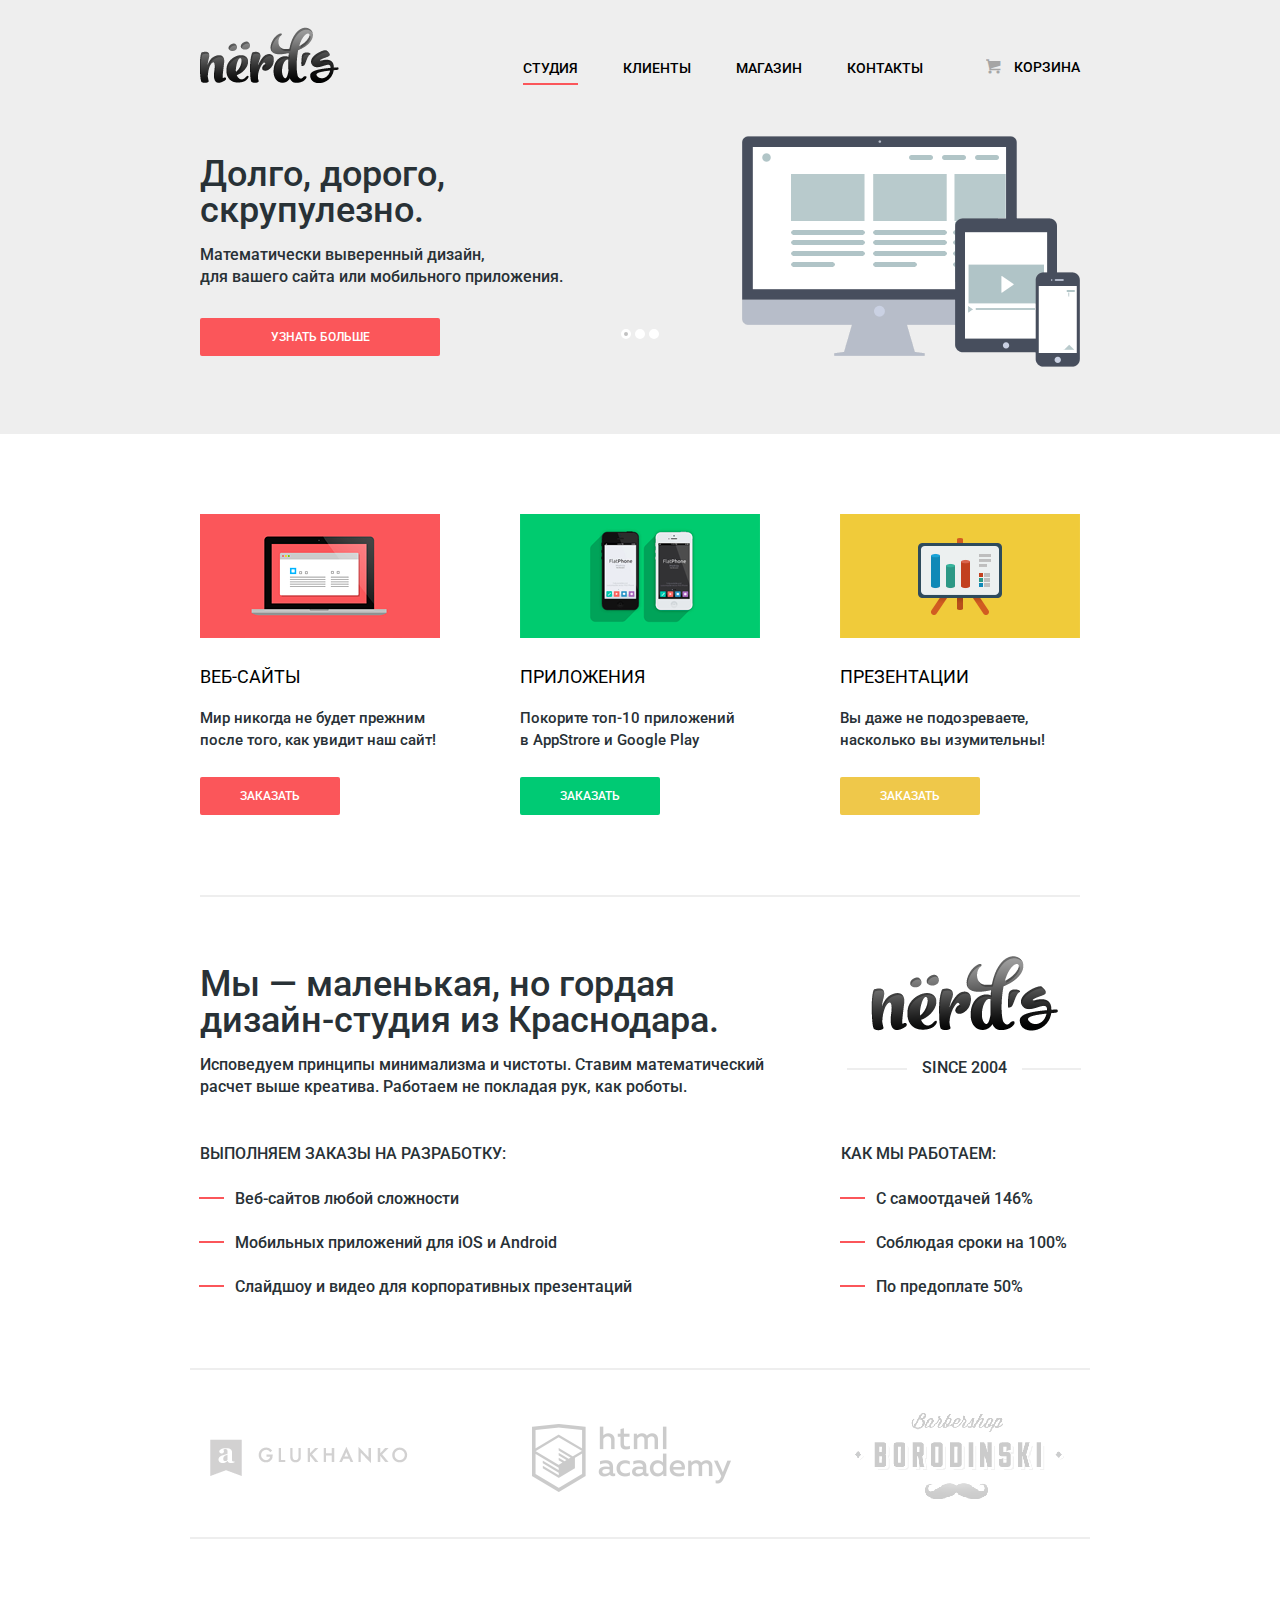
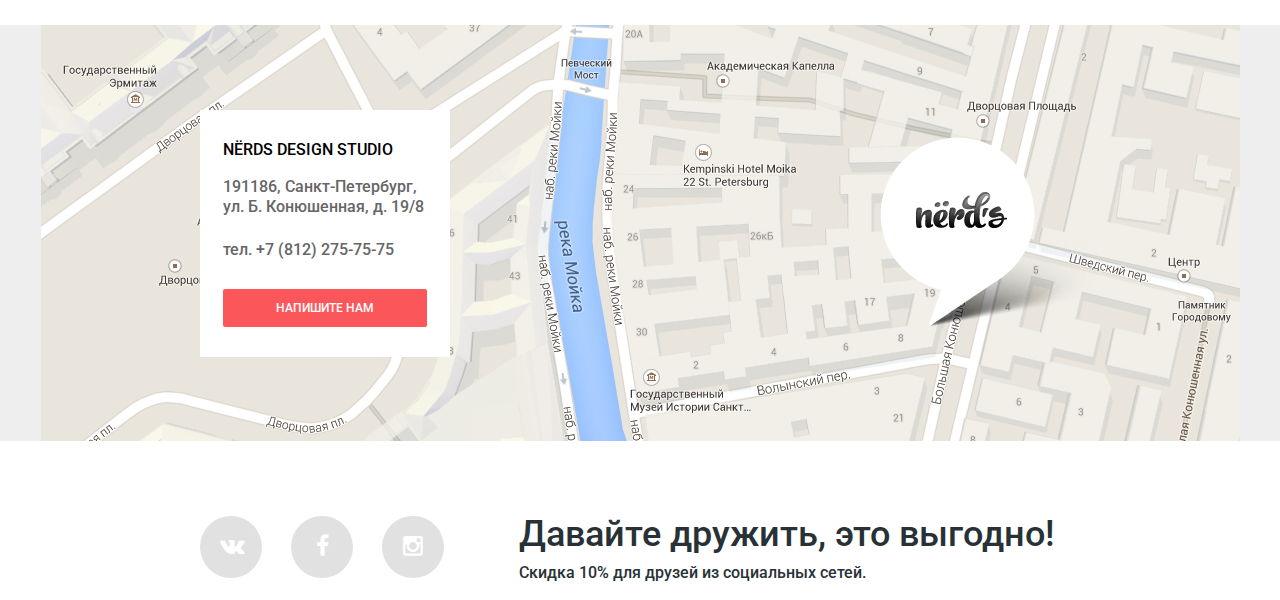
<file: index.html>
<!DOCTYPE html>
<html lang="ru">
	<head>
  	<meta charset="utf-8">
  	<title>HTML Academy: Нёрдс</title>
  	<link rel='stylesheet' href='https://fonts.googleapis.com/css?family=Roboto:500,700,300&amp;subset=latin,cyrillic' type='text/css'>
  	<link rel="stylesheet" href="css/normalize.css">
  	<link rel="stylesheet" href="css/style.min.css">
	</head>
  
	<body>
    
	<header class="main-header">	  
		
		<div class="container clearfix">	
			
			<div class="logo">
	  	 	<img src="img/nerds-logo.png" width="139" height="56" alt="Дизайн-студия Nёrds">
			</div>
 		  
			<nav class="main-menu">
		  	<ul>
		  		<li class="active-page"> <span>Студия</span> </li> 
		  		<li> <a href="#">Клиенты</a> </li> 
		  		<li> <a href="catalog.html">Магазин</a> </li> 
		  		<li> <a href="#">Контакты</a> </li>
		  	</ul> 
			</nav>

			<div class="user-block">
		  	<a href="#" class="cart icon-basket">Корзина</a>
			</div>

		</div>
		
	</header>

	<div class="slider">	

		<div class="container clearfix">			

	  	<input type="radio" id="btn-1" name="toggle" checked>
	  	<input type="radio" id="btn-2" name="toggle">
	  	<input type="radio" id="btn-3" name="toggle">
	  	
	  	<div class="slider-control">
	  		<label for="btn-1"></label>
	  		<label for="btn-2"></label>
	  		<label for="btn-3"></label>	  			
	  	</div>

	  	<div class="slides"> 

		  	<div class="slide gadgets clearfix">
		  	  
		    	<div class="slide-description">
		      	<b>Долго, дорого, <br>
		      	скрупулезно.</b>
		      	<p>Математически выверенный дизайн, <br>
		      	для вашего сайта или мобильного приложения.</p>
		      	<a href="#" class="btn-more-info">Узнать больше</a>
		    	</div>  	
			  
			 		<div class="slide-gadgets">
			   		<img src="img/gadgets.png" width="338" height="231" alt="Гаджеты"> 
			 		</div>

		  	</div>

		  	<div class="slide calculator clearfix">
		  		
			 		<div class="slide-description">
		      	<b>Любите ли вы математику, как любим ее мы?</b>
		      	<p>Нашим дизайнерам мы уделяем нейроны, ответственные за креатив, чтобы дать им возможность все просчитать.</p>
		      	<a href="#" class="btn-more-info">Узнать больше</a>
		    	</div>  

			 		<div class="slide-calculator">
			   		<img src="img/calculator.png" width="230" height="249" alt="Гаджеты"> 
			 		</div>

		  	</div>

		  	<div class="slide robot clearfix">
		  		
			 		<div class="slide-description">
		  			<b>Только наркотики, <br>
		  			только хардкор!</b>
		  			<p>Все дизайнерские решения в нашей компании принимаются только под воздействием качественных галлюциногенов.</p>
		  			<a href="#" class="btn-more-info">Узнать больше</a>
		    	</div>  

					<div class="slide-robot">
						<img src="img/robot.png" width="333" height="231" alt="Гаджеты"> 
			 		</div>

	  		</div>

  		</div> 

  	</div>			  	

  </div>

	<main> 	  

	  <div class="offers">			

	  	<div class="container clearfix">
		
				<article class="offers-site">
			  	<div class="desktop">
			    	<img src="img/desktop.png" width="240" height="124" alt="Веб-сайты">	
			  	</div>

			  	<h2>Веб-сайты</h2>
			  	<p>Мир никогда не будет прежним после того, как увидит наш сайт!</p>
			  	<a href="#" class="btn order-site">Заказать</a>
				</article>

				<article class="offers-apps">
			  	<div>
			    	<img src="img/apps.png" width="240" height="124" alt="Приложения">
			  	</div>

			  	<h2>Приложения</h2>
			  	<p>Покорите топ-10 приложений <br>
			  	в AppStrore и Google Play</p>
			  	<a href="#" class="btn order-apps">Заказать</a>
				</article>

				<article class="offers-presentations">
			  	<div>
			    	<img src="img/presentation.png" width="240" height="124" alt="Презентации">
			  	</div>

			  	<h2>Презентации</h2>
			  	<p>Вы даже не подозреваете,  насколько вы изумительны!</p>
			  	<a href="#" class="btn order-presentation">Заказать</a>
				</article>

			</div>

	  </div>
	  
		<div class="about-company">			

	  	<div class="container">
				
				<div class="row clearfix">

			    <div class="company-info">
			      <b>Мы — маленькая, но гордая дизайн-студия из Краснодара.</b>
			      <p>Исповедуем принципы минимализма и чистоты. Ставим математический расчет выше креатива. Работаем не покладая рук, как роботы.</p>
			    </div>

			    <div class="company-logo">
			      <img src="img/nerds-logo-min.png" width="187" height="75" alt="Логотип дизайн-студии Nёrds">	
			      <p>Since 2004</p>
			    </div>

				</div>

				<div class="row clearfix">

			    <div class="company-offers">
			      <h3>Выполняем заказы на разработку:</h3>
			      <ul>
			      	<li>Веб-сайтов любой сложности</li>
			      	<li>Мобильных приложений для iOS и Android</li>
			      	<li>Слайдшоу и видео для корпоративных презентаций</li>
			      </ul>	
			    </div>

			    <div class="company-benefits">
			      <h3>Как мы работаем:</h3>
			      <ul>
			      	<li>С самоотдачей 146%</li>
			      	<li>Соблюдая сроки на 100%</li>
			      	<li>По предоплате 50%</li>      	
			      </ul>	
			    </div>

				</div>

			</div>

		</div>
 	  
 	  <div class="partners-logo">

 	  	<div class="container clearfix">

				<a class="glukhanko-logo" href="#">
					<img src="img/glukhanko.png" width="198" height="37" alt="Glukhanko-logo">
				</a>
				<a class="academy-logo" href="">
					<img src="img/html-academy.png" width="199" height="68" alt="HTML Academy-logo">
				</a>
				<a class="barbershop-logo" href="">
					<img src="img/barbershop.png" width="209" height="90" alt="Barbershop Borodinski">
				</a>

 	  	</div>
 	   
 	  </div>
	
	  <div class="company-location">

	  	<iframe src="https://www.google.com/maps/embed?pb=!1m18!1m12!1m3!1d999.3209300870157!2d30.32206942384379!3d59.93808476135751!2m3!1f0!2f0!3f0!3m2!1i1024!2i768!4f13.1!3m3!1m2!1s0x4696310fca5ba729%3A0xea9c53d4493c879f!2z0JHQvtC70YzRiNCw0Y8g0JrQvtC90Y7RiNC10L3QvdCw0Y8g0YPQuy4sIDE5LCDQodCw0L3QutGCLdCf0LXRgtC10YDQsdGD0YDQsywgMTkxMTg2!5e0!3m2!1sru!2sru!4v1462987930408" width="1199" height="416" frameborder="0" style="border:0" allowfullscreen></iframe>
	  	
			<div class="container">

				<div class="address">
		  		<p class="address-header">NЁRDS DESIGN STUDIO</p>
		  		<p>191186, Санкт-Петербург, <br>
		  		ул. Б. Конюшенная, д. 19/8</p>
		  		<p class="phone-number">тел. +7 (812) 275-75-75</p>

					<div class="btn-mail">
		  			<a class="btn-mail-to" href="form.html">Напишите нам</a>
					</div>
				</div>				

      </div>

	  </div>

 	</main>

 	<footer class="main-footer">
	  
	  <div class="container clearfix">
	  	
	  	<div class="social">
	  		<a class="social-btn icon-vk" href="#">ВКонтакте</a>
				<a class="social-btn icon-facebook" href="#">Facebook</a>
				<a class="social-btn icon-instagramm" href="#">Instagram</a>
	  	</div>  
	  
	  	<div class="discount-for-friends">
	  		<b>Давайте дружить, это выгодно!</b>
	  		<p>Скидка 10% для друзей из социальных сетей.</p>
	  	</div>
	  
	  </div>

 	</footer>

 	<div class="modal-content">
		<form class="mail-to-form" action="https://echo.htmlacademy.ru" method="post">
			<div class="about-user clearfix">
				<div class="username-field">
					<label for="username">Ваше имя:</label>
					<input type="text" id="username" name="username" value="Представьтесь, пожалуйста" required>
				</div>			

				<div class="mail-to-field">
					<label for="mail-to">Ваш e-mail:</label>
					<input type="text" id="mail-to" name="mail-to" value="Для отправки ответа" required>
				</div>
			</div>
			
				<label for="answer-field">Текст письма:</label>
				<textarea name="answer" id="answer-field" required>В свободной форме</textarea>			

			<a class="sent-btn" href="#">Отправить</a>

			<button class="modal-content-close" type="button">Закрыть</button>	
		</form>			
	</div>

	<script type="text/javascript" src="js/script.js"></script>
	 
 	</body>
  
</html>
</file>
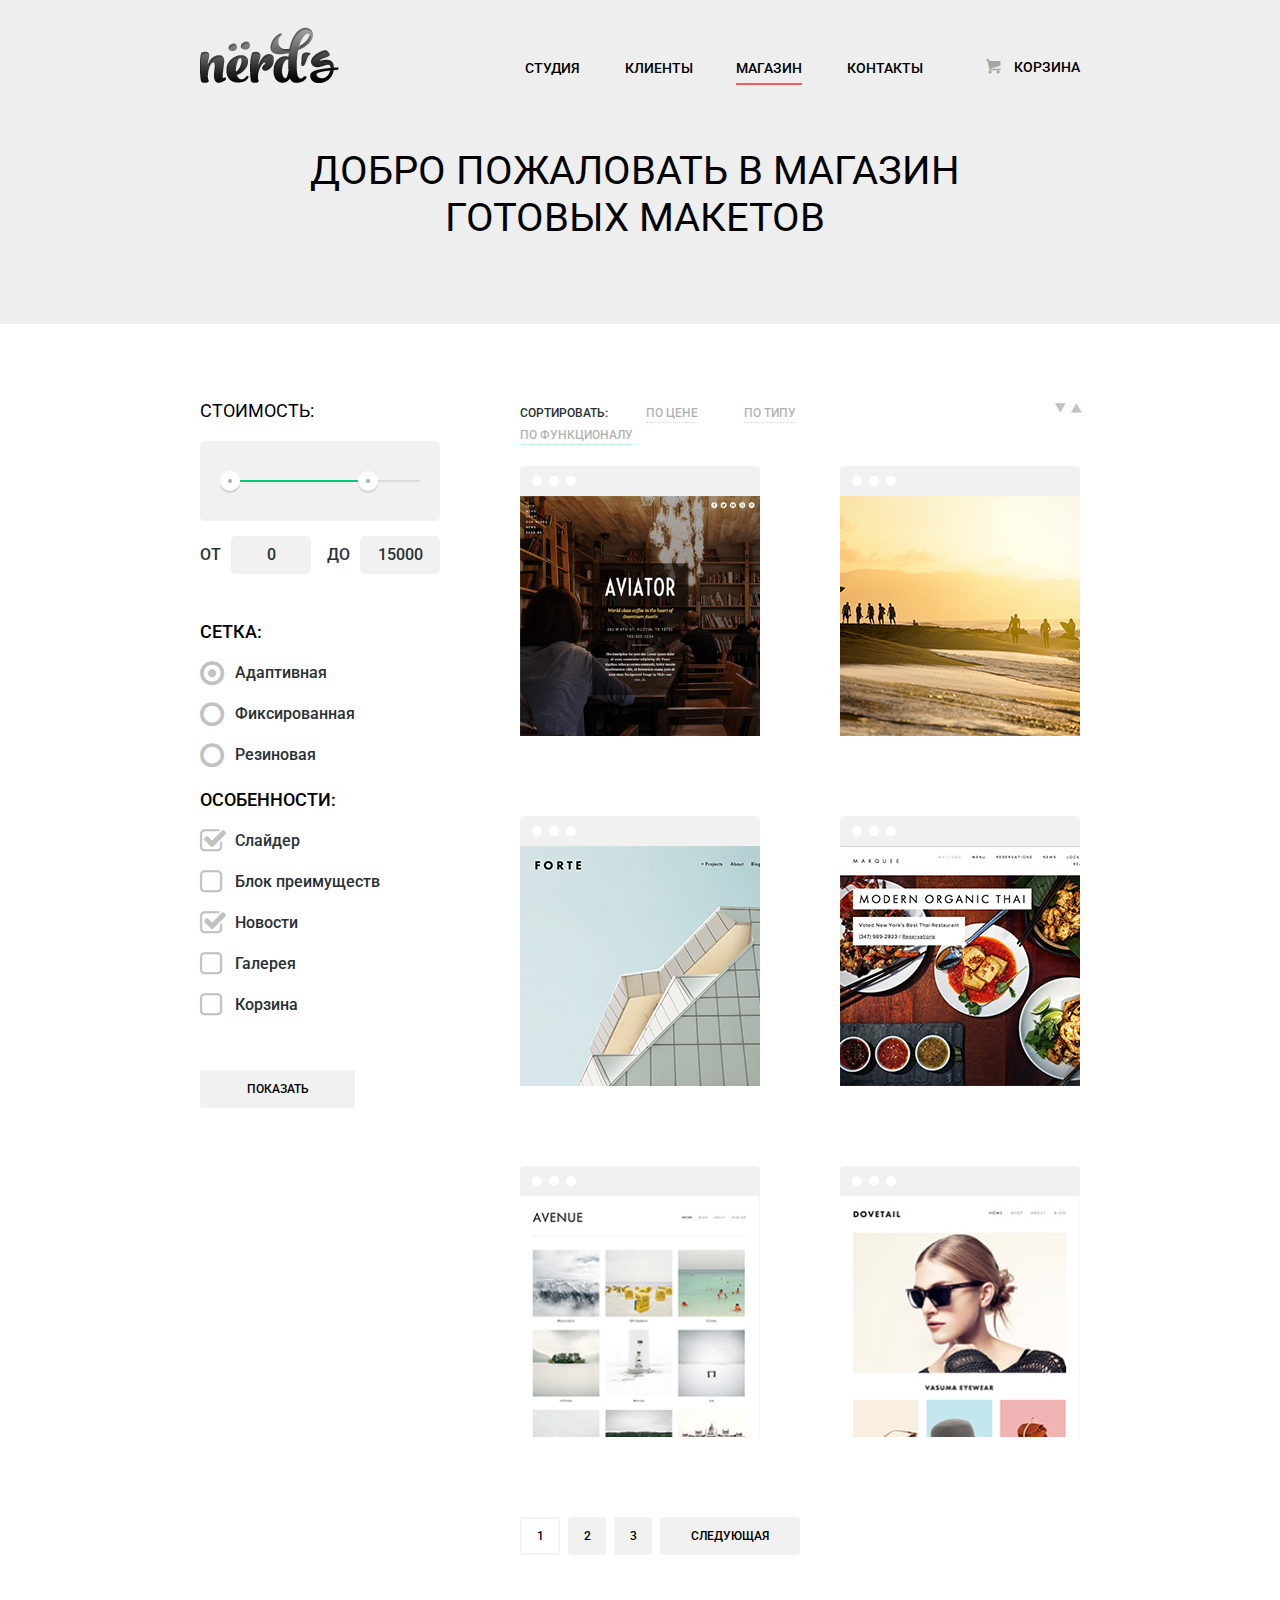
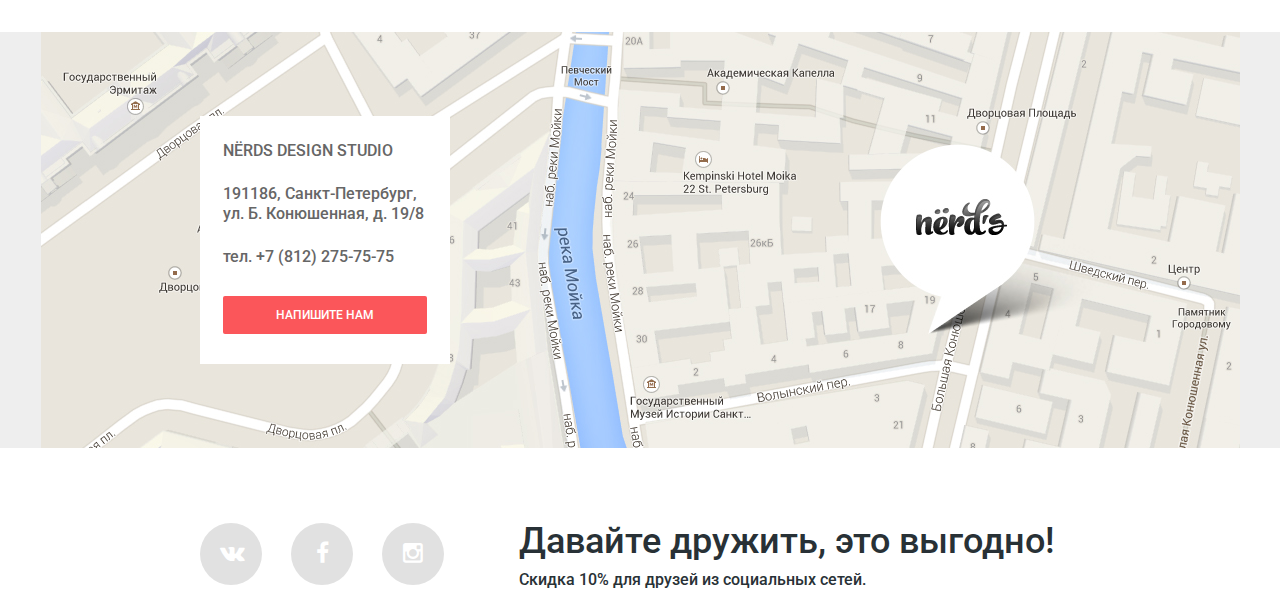
<file: catalog.html>
<!DOCTYPE html>
<html lang="ru">
	<head>
		<meta charset="UTF-8">
	 	<title>HTML Academy: Нёрдс-Каталог</title>
	 	<link rel='stylesheet' href='https://fonts.googleapis.com/css?family=Roboto:500,700&amp;subset=latin,cyrillic'  type='text/css'>
	 	<link rel="stylesheet" href="css/normalize.css">
	 	<link rel="stylesheet" href="css/style.min.css" >
	</head>

	<body>

	<header class="main-header">
	  
	  <div class="container clearfix">
		
			<div class="logo">
			  <a href="index.html"> <img src="img/nerds-logo.png" width="139" height="56" alt="Дизайн-студия Nёrds"> </a>
			</div>
	 		  
			<nav class="main-menu">
			  <ul>
			  	<li> <a href="index.html">Студия</a> </li> 
			  	<li> <a href="#">Клиенты</a> </li> 
			  	<li class="active-page"> <span>Магазин</span> </li> 
			  	<li> <a href="#">Контакты</a> </li>
			  </ul> 
			</nav>

			<div class="user-block">
		  	<a href="#" class="cart"><span class="icon-basket"></span>Корзина</a>
			</div>			

	  </div>

		<div class="container clearfix">

	  	<div class="welcom-text">							
				<h1>Добро пожаловать в магазин готовых макетов</h1>				  	
  		</div>

		</div>

	</header>

	<main>		
	
		<div class="content-catalog">
			
			<div class="container clearfix">				
				
				<aside class="general-filters">		  	
		  		
		  		<form action="form.php" method="GET">				
						<div class="price-filter"> 
					  
					  	<h2>Стоимость:</h2>
					  
					  	<div class="range-block">
					    	<div class="scale">
					    		<div class="bar"> </div> 
					    	</div>
								<div class="toggle min-toggle"> </div>
								<div class="toggle max-toggle"> </div>
					  	</div>

							<div class="price-field">
								<label class="min-price">
									от <input type="text" name="min-price" value="0">
								</label>
							
								<label class="max-price">
									до <input type="text" name="max-price" value="15000">
								</label>						
							</div>
						</div>
					
						<div class="website-types"> 													
							<fieldset class="net">
							  <legend>Сетка:</legend>		
							  	<input type="radio" id="adaptive" name="website-types" value="adaptive" checked> <label for="adaptive"> Адаптивная </label>
						    	<input type="radio" id="fixed" name="website-types" value="fixed"> <label for="fixed"> Фиксированная </label>
						    	<input type="radio" id="fluid" name="website-types" value="fluid"> <label for="fluid"> Резиновая </label> 						    	
						  </fieldset>

						  <fieldset class="specifics">	
							  <legend>Особенности:</legend>	
							  	<input type="checkbox" id="slider-type" name="slider" checked> <label for="slider-type"> Слайдер </label> 
							  	<input type="checkbox" id="features-block" name="advantages-block"> <label for="features-block"> Блок преимуществ </label> 
							  	<input type="checkbox" id="news" name="news" checked> <label for="news"> Новости </label> 
							  	<input type="checkbox" id="gallery-type" name="gallery"> <label for="gallery-type"> Галерея </label> 
							 		<input type="checkbox" id="cart-type" name="cart"> <label for="cart-type"> Корзина	</label>							  	
							</fieldset>	  
						</div>	

						<button class="filter-btn" type="submit">Показать</button> 
												
					</form>						

				</aside>

				<div class="main-gallery">
	    
			    <div class="gallery-header clearfix">	
			  	  
			  	  <div class="gallery-filters">
				  		<span>Сортировать:</span>
				  		<ul>
				  		  <li> <a href="#">По цене</a> </li>
				  		  <li> <a href="#">По типу</a> </li>
				  		  <li> <a href="#">По функционалу</a> </li>
			  	    </ul>
				  	</div>

					  <div class="filter-pointer">
					  	<a class="pointer-down icon-down-dir" href="#"> </a>
					  	<a class="pointer-up icon-up-dir" href="#"> </a>	
					  </div> 
					  
		 	    </div>

					<div class="site-samples">
				  	
						  <div class="aviator sample">
					  		
				  			<div class="aviator-img">
				  		  	<img src="img/aviator.jpg" width="240" height="240" alt="Образец сайта Aviator"> 
				  	    </div>

				  	    <div class="aviator-description">
				  	      <a href="#"> <h3>Aviator</h3> </a>
				  	      <p>Одностраничный макет с авторским дизайном</p>	
				  	      <a class="btn-price" href="#">8000 р.</a>
				  	    </div>

				  	  </div>

				  	  <div class="sunset sample">
					  		
				  			<div class="sunset-img">
				  		  	<img src="img/sunset.jpg" width="240" height="240" alt="Образец сайта Sunset">
				  	    </div>

				  	    <div class="sunset-description">
				  	      <a href="#"> <h3>Sunset</h3> </a>
				  	      <p>Интернет-магазин с личным кабинетом</p>	
				  	      <a class="btn-price" href="#">10000 р.</a>
				  	    </div>

				  	  </div>

						  <div class="forte sample">
					  		
					  		<div class="forte-img">
					  		  <img src="img/forte.jpg" width="240" height="240" alt="Образец сайта Forte">
					  		</div>

						    <div class="forte-description">
						  	  <a href="#"> <h3>Forte</h3> </a>
						      <p>Отличный макет для личного блога</p>	
						      <a class="btn-price" href="#">5000 р.</a>
						    </div>
					  	 
						  </div>

				  	  <div class="modern-organic-thai sample">
					  		
					  		<div class="modern-organic-thai-img">
					  		  <img src="img/modern-organic-thai.jpg" width="240" height="240" alt="Образец сайта Modern Organic THAI">
					  		</div>

					  		<div class="modern-organic-thai-description">
					  		  <a href="#"> <h3>Modern Organic THAI</h3> </a>
			    	      <p>Сайт для ресторана быстрого питания</p>	
			    	      <a class="btn-price" href="#">12000 р.</a>  	
					  		</div>

				  	  </div>

			    	  <div class="avenue sample">
				  		
				  			<div class="avenue-img">
				  		  	<img src="img/avenue.jpg" width="240" height="240" alt="Образец сайта Avenue">
			    	    </div>

			    	    <div class="avenue-description"> 
			    	      <a href="#"> <h3>Avenue</h3> </a>
			    	      <p>Макет для блога  о путешествиях</p>	
			    	      <a class="btn-price" href="#">8000 р.</a>  
			    	    </div>   	  

			    	  </div>

			    	  <div class="dovetail sample">
				  		
				  	    <div class="dovetail-img">
				  		  	<img src="img/dovetail.jpg" width="240" height="240" alt="Образец сайта Dovetail">
			    	    </div>

			    	    <div class="dovetail-description">
			    	      <a href="#"> <h3>Dovetail</h3> </a>
			    	      <p>Интернет-магазин с галереей товаров</p>	
			    	      <a class="btn-price" href="#">14000 р.</a>  
			    	    </div>

			    	  </div>
		    	</div>

	    	  <div class="pagination">
		  	    <span class="current">1</span>
		  	    <a href="#">2</a>
		  	    <a href="#">3</a>
		  	    <a class="next" href="#next">Следующая</a>
		  		</div>

				</div>

			</div>		
	
	  </div>
	  
	  <div class="company-location">

	  	<iframe src="https://www.google.com/maps/embed?pb=!1m18!1m12!1m3!1d999.3209300870157!2d30.32206942384379!3d59.93808476135751!2m3!1f0!2f0!3f0!3m2!1i1024!2i768!4f13.1!3m3!1m2!1s0x4696310fca5ba729%3A0xea9c53d4493c879f!2z0JHQvtC70YzRiNCw0Y8g0JrQvtC90Y7RiNC10L3QvdCw0Y8g0YPQuy4sIDE5LCDQodCw0L3QutGCLdCf0LXRgtC10YDQsdGD0YDQsywgMTkxMTg2!5e0!3m2!1sru!2sru!4v1462987930408" width="1199" height="416" frameborder="0" style="border:0" allowfullscreen></iframe>
	  	
			<div class="container">

				<div class="address">
		  		<p class="header">NЁRDS DESIGN STUDIO</p>
		  		<p>191186, Санкт-Петербург, <br>
		  		ул. Б. Конюшенная, д. 19/8</p>
		  		<p>тел. +7 (812) 275-75-75</p>

					<div class="btn-mail">
		  			<a class="btn-mail-to" href="form.html">Напишите нам</a>
					</div>
				</div>				

      </div>

	  </div>

 	</main>

 	<footer class="main-footer">
	  
	  <div class="container clearfix">
	  
	    <div class="social">
	  		<a class="social-btn icon-vk" href="#">ВКонтакте</a>
				<a class="social-btn icon-facebook" href="#">Facebook</a>
				<a class="social-btn icon-instagramm" href="#">Instagram</a>
	  	</div>  
	  
	    <div class="discount-for-friends">
	  	  <b>Давайте дружить, это выгодно!</b>
	  	  <p>Скидка 10% для друзей из социальных сетей.</p>
	    </div>
	  
	  </div>

 	</footer>

 	 	<div class="modal-content">
		<form class="mail-to-form" action="https://echo.htmlacademy.ru" method="post">
			<div class="about-user clearfix">
				<div class="username-field">
					<label for="username">Ваше имя:</label>
					<input type="text" id="username" name="username" value="Представьтесь, пожалуйста" required>
				</div>			

				<div class="mail-to-field">
					<label for="mail-to">Ваш e-mail:</label>
					<input type="text" id="mail-to" name="mail-to" value="Для отправки ответа" required>
				</div>
			</div>
			
				<label for="answer-field">Текст письма:</label>
				<textarea name="answer" id="answer-field" required>В свободной форме</textarea>			

			<a class="sent-btn" href="#">Отправить</a>

			<button class="modal-content-close" type="button">Закрыть</button>	
		</form>			
	</div>

	<script type="text/javascript" src="js/script.js"></script>
	<script type="text/javascript" src="js/scripts.min.js"></script>

</body>

</html>
</file>
<file: css/style.min.css>
body{min-width:900px;font-weight:500;font-size:16px;line-height:22px;font-family:"Roboto","Tahoma",sans-serif;color:#283136;background-color:#fff}h1,h2{font-size:40px;line-height:normal;font-weight:400;color:#000}h2{font-size:18px;line-height:30px}.container{width:880px;padding:0 10px;margin:0 auto}img{max-width:100%;height:auto}@font-face{font-weight:400;font-style:normal;font-family:"symbols-nerds";src:url(../fonts/symbols-nerds.woff) format("woff"),url(../fonts/symbols-nerds.woff2) format("woff2")}[class*=" icon-"]::before,[class^=icon-]::before{display:inline-block;width:3px;margin-right:.2em;margin-left:.2em;font-weight:400;line-height:1em;font-family:"symbols-nerds";text-align:center;text-transform:none;text-decoration:inherit;font-style:normal;font-variant:normal;speak:none}.icon-twitter::before{content:"\74"}.icon-up-dir::before{content:"\25b2"}.icon-down-dir::before{content:"\25bc"}.icon-circle::before{content:"\25cb"}.icon-circle-dot::before{content:"\25cf"}.icon-check-off::before{content:"\2610"}.icon-check-on::before{content:"\2611"}.main-header{background-color:#eee}.logo{float:left;padding-top:27px;margin-right:160px;width:140px}.main-menu{float:left;width:460px}.main-menu ul{margin:0;padding:0;font-size:0;list-style:none}.main-menu li{display:inline-block;font-size:14px;line-height:30px;vertical-align:top}.main-menu a,.main-menu span{display:block;color:#000;text-decoration:none;text-transform:uppercase}.main-menu a{padding:53px 20px 6px 25px}.main-menu span{margin:53px 20px 6px 23px;border-bottom:2px solid #fb565a}.cart:hover,.main-menu a:hover{color:#fb565a}.cart:focus,.main-menu a:focus{color:#000;opacity:.4}.user-block{float:right;min-width:100px}.icon-basket::before{content:"\62";margin-right:25px;font-family:"symbols-nerds";font-size:16px;line-height:8,56px;color:#000;opacity:.3}.user-block .icon-basket:hover::before{color:#fb565a;opacity:1}.user-block .icon-basket:focus::before{color:#000;opacity:.15}.cart{display:inline-block;margin-top:52px;margin-bottom:6px;padding-left:16px;font-size:14px;line-height:30px;vertical-align:top;color:#000;text-decoration:none;text-transform:uppercase}.slider{position:relative;width:100%;height:238px;padding-top:25px;padding-bottom:80px;margin:0 auto 80px;background-color:#eee}.slider input[type=radio]{position:absolute;opacity:0}.slider-control{position:absolute;bottom:95px;left:50%;width:200px;height:10px;margin-left:-100px;z-index:1000;text-align:center}.slider-control label{display:inline-block;width:4px;height:4px;margin-left:0 3px;vertical-align:top;background-color:#fff;border:3px solid #fff;border-radius:50%;cursor:pointer}#btn-1:checked~.slider-control label[for=btn-1],#btn-2:checked~.slider-control label[for=btn-2],#btn-3:checked~.slider-control label[for=btn-3]{background-color:#c1c1c1}.slide{position:absolute;width:880px;height:100%;overflow:hidden}.slide-description{float:left;width:470px;padding:40px 0}.slide-description b{font-size:36px;font-weight:500;line-height:36px}.slide-description p{max-height:92px;overflow:hidden}.slide-gadgets{float:right;padding-top:20px}.slide-calculator{float:right;padding-top:24px;padding-right:10px}.slide-robot{float:right;padding-right:8px}.slide{display:none}#btn-1:checked~.slides .slide:nth-child(1),#btn-2:checked~.slides .slide:nth-child(2),#btn-3:checked~.slides .slide:nth-child(3){display:block}.slider .btn-more-info{display:inline-block;width:230px;padding:10px 5px;margin-top:14px;font-size:12px;font-weight:500;line-height:18px;text-align:center;text-decoration:none;text-transform:uppercase;vertical-align:top;color:#fff;border-radius:2px;background-color:#fb565a;border:none;outline:none;cursor:pointer}.slider .btn-more-info:hover{background-color:#d6494d}.slider .btn-more-info:focus{background-color:#b63538;box-shadow:inset 0 3px #9b2d30}.offers-apps,.offers-presentations,.offers-site{width:240px}.offers-apps img,.offers-presentations img,.offers-site img{margin-bottom:3px}.offers h2{font-size:18px;line-height:30px;text-transform:uppercase}.offers p{font-size:15px}.offers-site{float:left;margin-right:80px}.offers-apps{float:left}.offers-presentations{float:right}.offers-apps .btn,.offers-presentations .btn,.offers-site .btn{display:inline-block;width:130px;padding:10px 5px;margin-top:11px;font-family:"Roboto","Tahoma",sans-serif;font-weight:500;font-size:12px;line-height:18px;text-align:center;text-decoration:none;text-transform:uppercase;vertical-align:top;color:#fff;border-radius:2px;border:none;outline:none;cursor:pointer}.offers-site .order-site{background-color:#fb565a}.offers-site .order-site:hover{background-color:#d6494d}.offers-site .order-site:focus{background-color:#b63538;box-shadow:inset 0 3px #9b2d30}.offers-apps .order-apps{background-color:#00ca74}.offers-apps .order-apps:hover{background-color:#01a25e}.offers-apps .order-apps:focus{background-color:#009053;box-shadow:inset 0 3px #007b47}.offers-presentations .order-presentation{background-color:#efc84a}.offers-presentations .order-presentation:hover{background-color:#d6ae2c}.offers-presentations .order-presentation:focus{background-color:#c09b24;box-shadow:inset 0 3px #a3841f}.offers .container::after{content:"";width:880px;padding-bottom:80px;border-bottom:2px solid #eee}.offers{margin-bottom:59px}.company-benefits,.company-info,.company-logo,.company-offers{display:inline-block;vertical-align:top}.company-info,.company-offers{width:580px;padding-right:50px}.company-benefits,.company-logo{width:230px}.company-logo{padding-left:15px;text-align:center}.company-info b{display:inline-block;margin-top:10px;font-weight:500;font-size:36px;line-height:36px;vertical-align:top}.company-logo p{padding-top:4px;text-transform:uppercase}.company-logo p::after,.company-logo p::before{position:relative;content:"";display:inline-block;width:26%;vertical-align:middle;border-bottom:2px solid #eee}.company-logo p::before{right:15px;margin-left:-50%}.company-logo p::after{left:15px;margin-right:-50%}.company-info,.company-logo{margin-bottom:13px}.company-benefits h3,.company-offers h3{padding-bottom:7px;font-weight:500;font-size:16px;line-height:22px;text-transform:uppercase}.company-benefits{padding-left:7px}.company-benefits ul,.company-offers ul{margin:0;padding:0}.company-benefits li,.company-offers li{padding-bottom:22px;list-style:none;text-decoration:none}.company-benefits li::before,.company-offers li::before{position:relative;bottom:2px;right:11px;content:"";display:inline-block;width:25px;margin-left:10px;vertical-align:middle;border-bottom:2px solid #fb565a}.about-company .container{padding-bottom:48px;border-bottom:2px solid #eee}.about-company{margin-bottom:43px}.academy-logo,.barbershop-logo,.glukhanko-logo{display:inline-block;vertical-align:middle;color:#000;opacity:.2}.glukhanko-logo{margin-left:10px}.partners-logo .academy-logo,.partners-logo .glukhanko-logo{margin-right:120px}.academy-logo:hover,.barbershop-logo:hover,.glukhanko-logo:hover{color:#000;opacity:1}.partners-logo .container{padding-bottom:28px;border-bottom:2px solid #eee}.partners-logo{margin-bottom:86px}.company-location iframe{position:relative;width:100%;z-index:10}.company-location{position:relative;width:100%;height:416px;background:url(../img/location.jpg) no-repeat top center #eee}.company-location .container{position:relative}.address{position:absolute;bottom:90px;left:10px;width:204px;max-height:240px;padding:25px 23px 20px;z-index:15;background-color:#fff}.address p{margin:0 0 23px;font-size:16px;line-height:20px;color:#666}.address .address-header{margin-bottom:12px;font-size:16px;line-height:30px;color:#000}.address .btn-mail-to{display:inline-block;width:194px;padding:10px 5px;margin-top:6px;margin-bottom:10px;font-family:"Roboto","Tahoma",sans-serif;font-weight:500;font-size:12px;line-height:18px;text-decoration:none;text-transform:uppercase;text-align:center;vertical-align:top;color:#fff;border-radius:2px;background-color:#fb565a;border:none;outline:none;cursor:pointer}.address .btn-mail-to:hover{background-color:#d6494d}.address .btn-mail-to:focus{background-color:#b63538;box-shadow:inset 0 3px #9b2d30}.company-location{margin-bottom:70px}.modal-content{position:absolute;top:1590px;left:50%;display:none;width:630px;margin-left:-315px;padding:54px 90px 50px 80px;box-sizing:border-box;z-index:20;color:#000;background-color:#fff;box-shadow:0 20px 40px rgba(0,0,0,.7)}.modal-content form{width:452px}@keyframes bounce{0%{transform:translateY(-40px)}70%{transform:translateY(50px)}90%{transform:translateY(20px)}to{transform:translateY(0)}}.modal-content-show{display:block;animation-name:bounce;animation:bounce .6s}.modal-content-close{position:absolute;top:6px;right:6px;width:41px;height:41px;font-size:0;background-color:#fb565a;border:0;border-radius:50%;outline:0;cursor:pointer}.modal-content-close::after,.modal-content-close::before{content:"";position:absolute;top:18px;left:8px;width:25px;height:5px;background-color:#fff;border-radius:1px}.modal-content-close::before{transform:rotate(45deg)}.modal-content-close::after{transform:rotate(-45deg)}.username-field input[placeholder],input[type=checkbox]+label:hover,input[type=radio]+label:hover{color:#000}input:-moz-placeholder,input::-moz-placeholder{color:#000}input:-ms-input-placeholder{color:#000}.modal-content input[type=text]{width:188px;margin:0;padding:9px 14px;font-size:12px;font-family:"Roboto","Tahoma",sans-serif;line-height:18px;text-transform:uppercase;color:#000;border:2px solid #d7dcde;border-radius:3px;outline:none}.modal-content label{display:block;margin-bottom:12px}.username-field{float:left}.mail-to-field{float:right}.about-user{margin-bottom:20px}.modal-content .sent-btn,.modal-content textarea{width:100%;font-size:12px;line-height:18px;text-transform:uppercase}.modal-content textarea{margin-bottom:48px;box-sizing:border-box;resize:none;font-family:"Roboto","Tahoma",sans-serif;display:block;padding:9px 14px;color:#000;border:2px solid #d7dcde;border-radius:3px}.modal-content .sent-btn{display:inline-block;padding:10px 0;font-weight:500;color:#fff;text-decoration:none;text-align:center;vertical-align:top;border-radius:2px;background-color:#fb565a;border:none;outline:none;cursor:pointer}.modal-content .sent-btn:hover{background-color:#d6494d}.modal-content .sent-btn:focus{background-color:#b63538;box-shadow:inset 0 3px #9b2d30}.modal-content input[type=text]:hover,.modal-content textarea:hover{border-color:#a2a9ac}.modal-content input[type=text]:focus,.modal-content textarea:focus{border-color:#56bffb}.main-footer{margin-top:75px}.social{width:270px;float:left}.social-btn{display:inline-block;width:62px;height:62px;margin-right:25px;font-size:0;text-decoration:none;text-align:center;vertical-align:top;color:#fff;background-color:#e1e1e1;border-radius:50%;cursor:pointer}.icon-facebook::before,.icon-instagramm::before,.icon-vk::before{width:23px;font-family:"symbols-nerds";font-size:23px;line-height:60px;vertical-align:middle;color:#fff}.icon-vk::before{content:"\76"}.icon-facebook::before{content:"\66"}.icon-instagramm::before{content:"📷"}.social-btn:hover{background-color:#fb565a}.social-btn:focus{background-color:#d6494d;box-shadow:inset 0 3px #b63e42}.discount-for-friends{width:561px;float:right}.discount-for-friends b{font-weight:500;font-size:36px;line-height:36px}.discount-for-friends p{margin-top:10px}.clearfix::after{content:"";display:table;clear:both}.welcom-text{width:670px;margin:0 auto;padding-top:56px;padding-bottom:83px;padding-right:11px}.welcom-text h1{margin:0;padding:0;text-align:center;text-transform:uppercase}.content-catalog{padding-top:72px}.general-filters{width:240px;float:left}.price-filter{position:relative;width:240px;padding-bottom:45px;margin-bottom:36px;text-transform:uppercase}.price-filter h2{margin:0;padding-bottom:15px;color:#000}.range-block{position:relative;height:80px;margin-bottom:15px;padding:0 20px;background-color:#f1f1f1;border-radius:5px;overflow:hidden}.range-block .scale{margin-top:39px;height:2px;background-color:#d7dcde}.range-block .bar{width:70%;height:2px;background-color:#00ca74}.range-block .toggle{position:absolute;top:30px;left:0;width:4px;height:4px;border:8px solid #fff;background-color:#ababab;border-radius:50%;box-shadow:0 2px 1px 0 #cfcfcf;cursor:pointer}.range-block .min-toggle{left:20px}.range-block .max-toggle{left:158px}.price-field input{width:60px;padding:8px 10px;margin-left:6px;font-size:16px;font-family:"Roboto","Tahoma",sans-serif;font-style:normal;line-height:22px;text-align:center;color:#283136;border:none;background-color:#f1f1f1;border-radius:5px}.price-field .min-price{position:absolute;left:0}.price-field .max-price{position:absolute;right:0}.website-types input{font-family:"Roboto","Tahoma",sans-serif;font-weight:500;font-size:16px;line-height:20px;color:#283136}.website-types fieldset{margin:0;padding:0;border:none}.website-types legend{padding-bottom:15px;font-size:18px;line-height:30px;text-transform:uppercase;color:#000}.specifics legend{display:inline-block;margin-top:25px}input[type=checkbox],input[type=radio]{display:none}input[type=checkbox]+label,input[type=radio]+label{position:relative;display:block;padding-bottom:19px;padding-left:35px;cursor:pointer}input[type=checkbox]+label::before,input[type=radio]+label::before{position:absolute;top:0;left:0;width:10px;height:10px;font-family:"symbols-nerds";font-size:28px;color:#c1c1c1}input[type=radio]+label::before{content:"\25cb"}input[type=radio]:checked+label::before{content:"\25cf"}input[type=checkbox]+label::before{content:"\2610"}input[type=checkbox]:checked+label::before{content:"\2611"}input[type=checkbox]+label:hover::before,input[type=radio]+label:hover::before{color:#b5b5b5}input[type=checkbox]:disabled+label::before,input[type=radio]:disabled+label::before{color:#e9e9e9}input[type=checkbox]:disabled+label,input[type=radio]:disabled+label{color:#a9adaf}.filter-btn{display:inline-block;width:155px;margin-top:35px;padding:10px 5px;font-family:"Roboto","Tahoma",sans-serif;font-weight:500;font-size:12px;line-height:18px;text-align:center;text-transform:uppercase;vertical-align:top;color:#000;background-color:#f1f1f1;border:none;border-radius:3px;outline:none;cursor:pointer}.filter-btn:hover{background-color:#e5e5e5}.filter-btn:focus{background-color:#d5d5d5;box-shadow:inset 0 3px #b5b5b5}.main-gallery{float:right;width:560px;padding-left:10px;margin-bottom:77px}.gallery-header{margin-bottom:18px}.gallery-filters{float:left;width:480px;padding-top:8px;font-size:0}.gallery-filters a,.gallery-filters span{display:inline-block;text-transform:uppercase;vertical-align:top}.gallery-filters span{float:left;font-size:12px;line-height:18px;margin-right:38px}.gallery-filters ul{margin:0;padding:0;font-size:0;list-style:none}.gallery-filters li{display:inline-block;font-size:12px;line-height:18px;vertical-align:top}.gallery-filters a{margin-right:46px;text-decoration:none;color:#000;opacity:.3;border-bottom:1px dotted #00ca74}.gallery-filters a:hover{color:#000;opacity:1;border-bottom:1px solid #00ca74}.gallery-filters a:focus{color:#000;opacity:1;border-bottom:none}.filter-pointer{width:30px;float:right}.filter-pointer a{display:inline-block;margin:0;padding:0;font-size:23px;line-height:20px;text-decoration:none;vertical-align:middle;color:#c1c1c1;cursor:pointer}.filter-pointer a:focus{color:#000}.filter-pointer a:active{color:#00ca74}.site-samples{font-size:0}.sample{position:relative;display:inline-block;width:240px;margin-bottom:74px;font-size:16px;text-align:center;vertical-align:top;border-top:30px solid #f1f1f1;border-radius:4px}.sample::before{position:absolute;top:-20px;left:12px;content:"";width:44px;height:10px;background:url(../img/circles.png) no-repeat}.sample:hover{border-top-color:#797979}.avenue,.aviator,.forte{margin-right:80px}.avenue-description,.aviator-description,.dovetail-description,.forte-description,.modern-organic-thai-description,.sunset-description{position:absolute;top:20px;left:20px;right:20px;display:none;max-height:200px;padding:32px 20px;background-color:#fff;overflow:hidden}.avenue:hover .avenue-description,.aviator:hover .aviator-description,.dovetail:hover .dovetail-description,.forte:hover .forte-description,.modern-organic-thai:hover .modern-organic-thai-description,.sunset:hover .sunset-description{display:block}.sample a,.sample h3{font-size:18px;font-weight:500}.sample h3{margin-top:0;margin-bottom:8px}.sample p{padding-bottom:10px;font-size:14px;line-height:18px}.sample a{line-height:8,56;text-decoration:none;text-transform:uppercase;color:#000}.modern-organic-thai-description p{padding-bottom:0}.site-samples .btn-price{display:inline-block;width:130px;padding:8px 5px;color:#fff;text-align:center;background-color:#fb565a;border-radius:2px;cursor:pointer}.site-samples .btn-price:hover{background-color:#d6494d}.site-samples .btn-price:focus{background-color:#b63538;box-shadow:inset 0 3px #9b2d30}.pagination{font-size:0}.pagination a,.pagination span{display:inline-block;min-width:20px;height:34px;padding:2px 9px;margin-right:8px;font-size:12px;line-height:34px;text-align:center;text-decoration:none;vertical-align:middle;color:#000;background-color:#f1f1f1;border-radius:3px;border:none;outline:none}.pagination .current{padding:0 8px;background-color:#fff;border:2px solid #f2f2f2}.pagination .next{width:130px;padding:2px 5px;text-transform:uppercase}.pagination a:hover{background-color:#e5e5e5}.pagination a:focus{background-color:#d5d5d5;box-shadow:inset 0 3px #b5b5b5}
</file>
